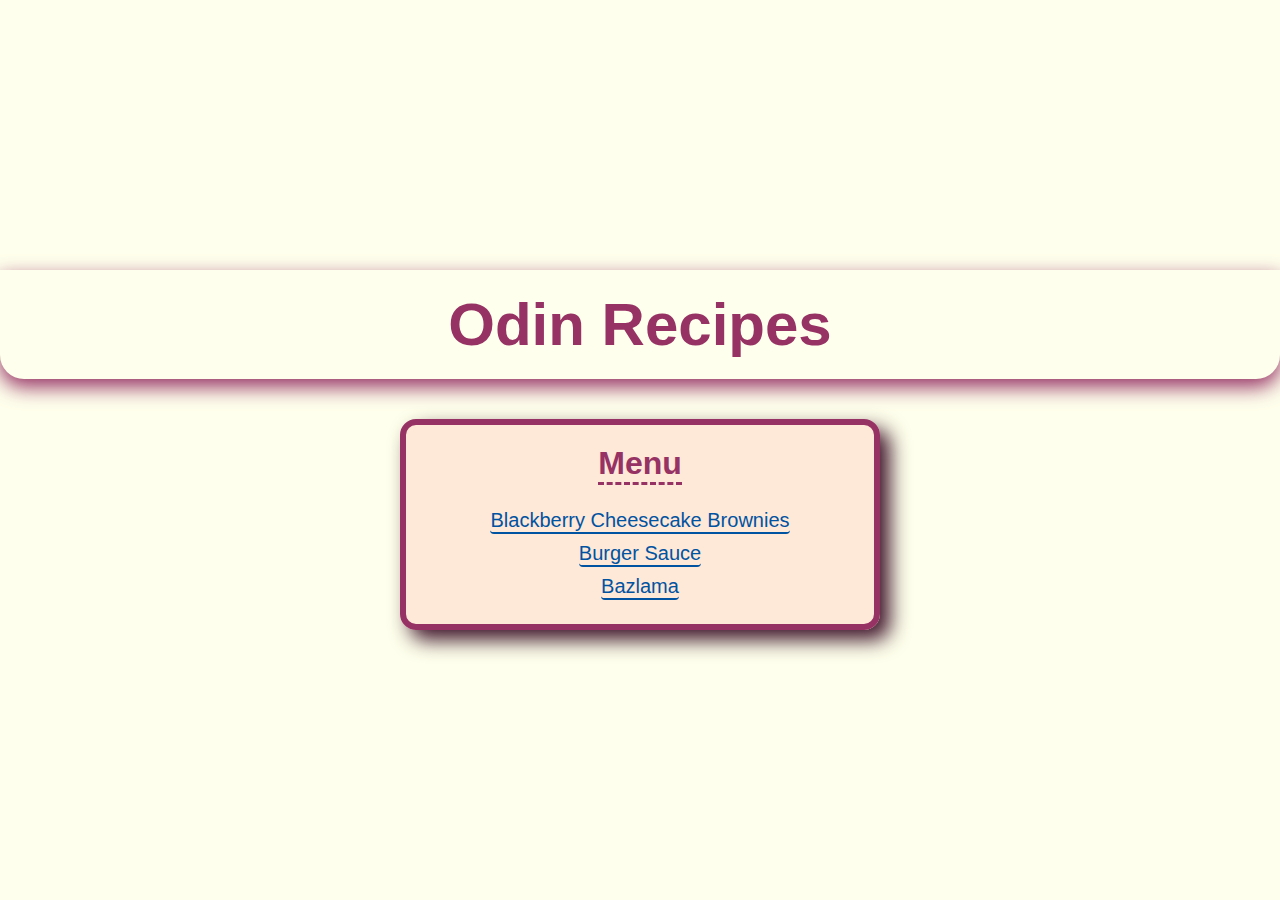
<file: index.html>
<!DOCTYPE html>
<html lang="en">
    <head>
        <meta charset="UTF-8">
        <title>Odin Recipes</title>
        <link rel="stylesheet" href="css/style2.css">
    </head>

    <body>
        <div class="container">
            <h1 class="title">Odin Recipes</h1>
    
            <div class="recipes">
                <h2 class="subtitle">Menu</h2>
                <a class="recipe-link" href="./recipes/blackberry-cheesecake-brownies.html">Blackberry Cheesecake Brownies</a>
                <a class="recipe-link" href="./recipes/burger-sauce.html">Burger Sauce</a>
                <a class="recipe-link" href="./recipes/bazlama.html">Bazlama</a>
            </div>
        </div>
    </body>
</html>
</file>
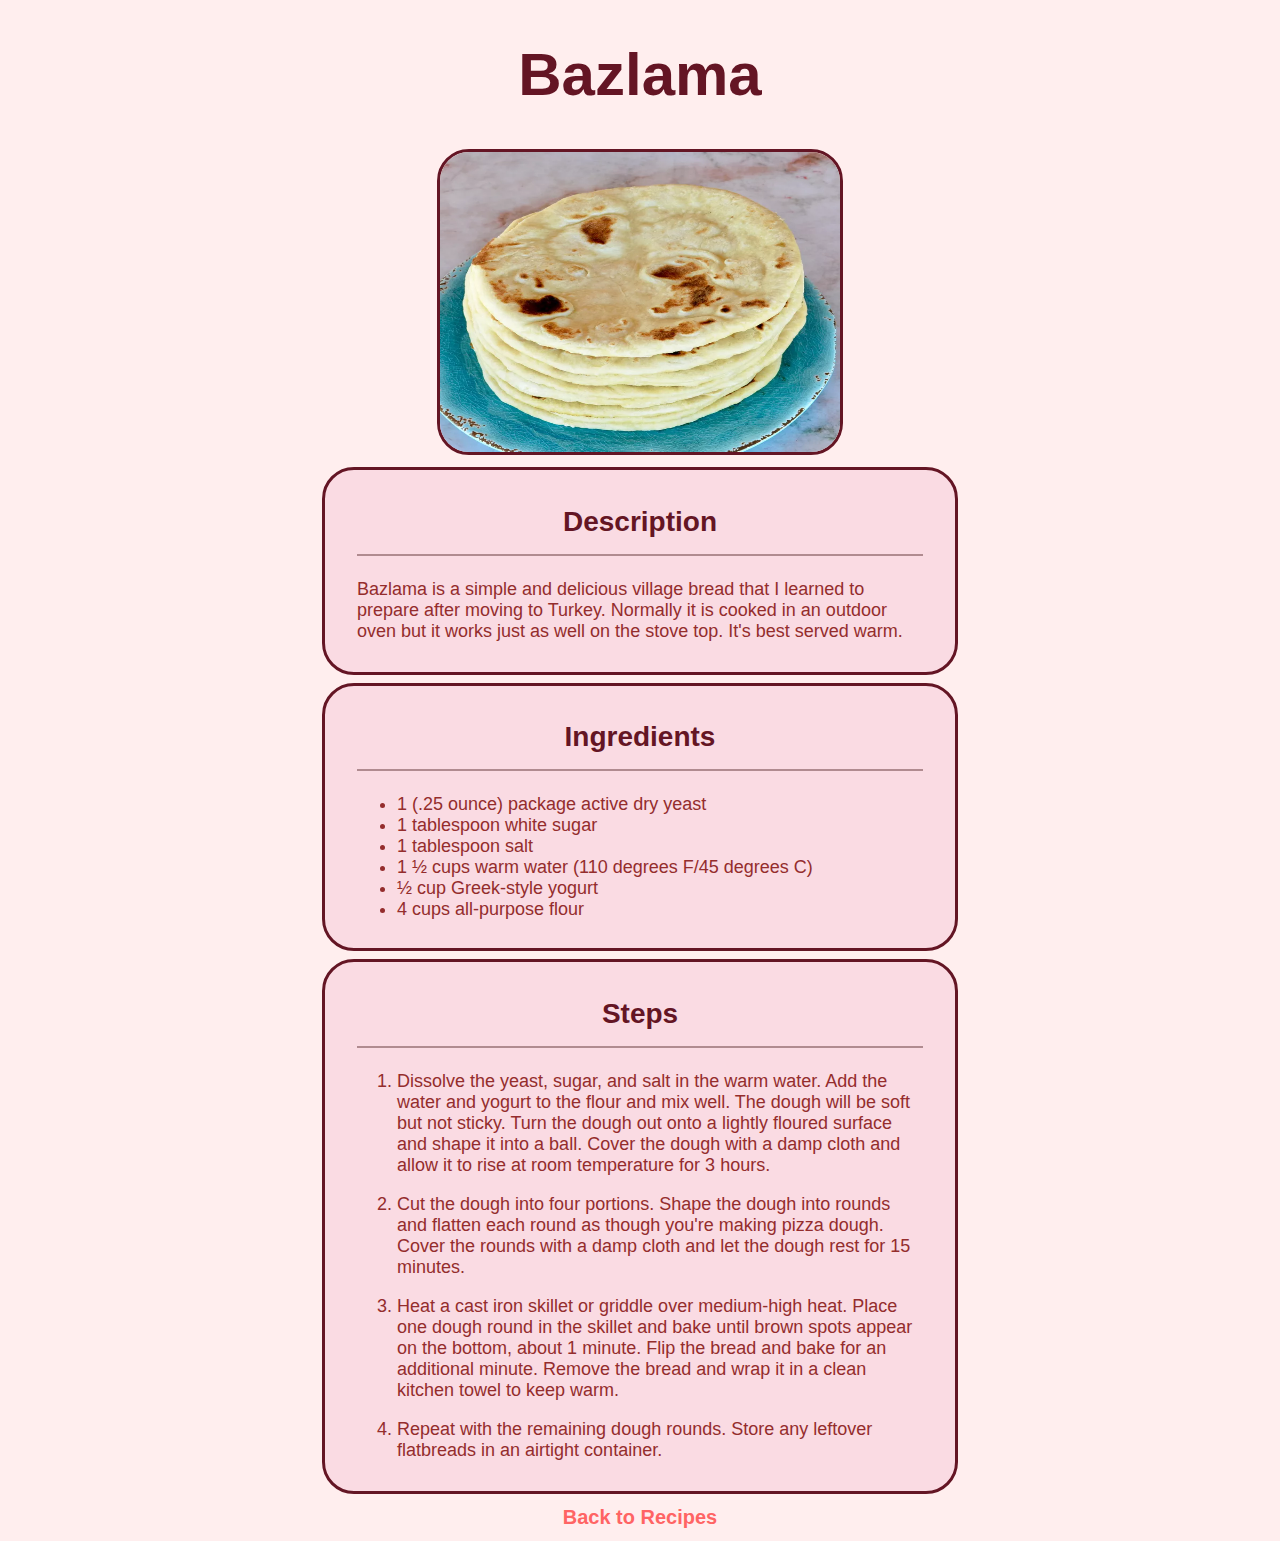
<file: recipes/bazlama.html>
<!DOCTYPE html>
<html lang="en">
    <head>
        <meta charset="UTF-8">
        <title>Odin Recipes</title>
        <link rel="stylesheet" href="../css/style.css">
    </head>

    <body>
        <h1 class="title">Bazlama</h1>
        
        <div class="section image">
            <img src="../images/bazlama.webp" height=300 width=400 alt="Bazlama - A type of bread from Turkish couisine">
        </div>
        
        <div class="section description">
            <h2 class="section-title">Description</h2>
            <p>Bazlama is a simple and delicious village bread that I learned to prepare after moving to Turkey. Normally it is cooked in an outdoor oven but it works just as well on the stove top. It's best served warm.</p>
        </div>

        <div class="section ingredients">
            <h2 class="section-title">Ingredients</h2>
            <ul>
                <li>1 (.25 ounce) package active dry yeast</li>
                <li>1 tablespoon white sugar</li>
                <li>1 tablespoon salt</li>
                <li>1 ½ cups warm water (110 degrees F/45 degrees C)</li>
                <li>½ cup Greek-style yogurt</li>
                <li>4 cups all-purpose flour</li>
            </ul>
        </div>

        <div class="section steps">
            <h2 class="section-title">Steps</h2>
            <ol>
                <li><p>Dissolve the yeast, sugar, and salt in the warm water. Add the water and yogurt to the flour and mix well. The dough will be soft but not sticky. Turn the dough out onto a lightly floured surface and shape it into a ball. Cover the dough with a damp cloth and allow it to rise at room temperature for 3 hours.</p></li>
                <li><p>Cut the dough into four portions. Shape the dough into rounds and flatten each round as though you're making pizza dough. Cover the rounds with a damp cloth and let the dough rest for 15 minutes.</p></li>
                <li><p>Heat a cast iron skillet or griddle over medium-high heat. Place one dough round in the skillet and bake until brown spots appear on the bottom, about 1 minute. Flip the bread and bake for an additional minute. Remove the bread and wrap it in a clean kitchen towel to keep warm.</p></li>
                <li><p>Repeat with the remaining dough rounds. Store any leftover flatbreads in an airtight container.</p></li>
            </ol>
        </div>

        <div class="home">
            <a class="home-link" href="../index.html">Back to Recipes</a>
        </div>
    </body>
</html>
</file>
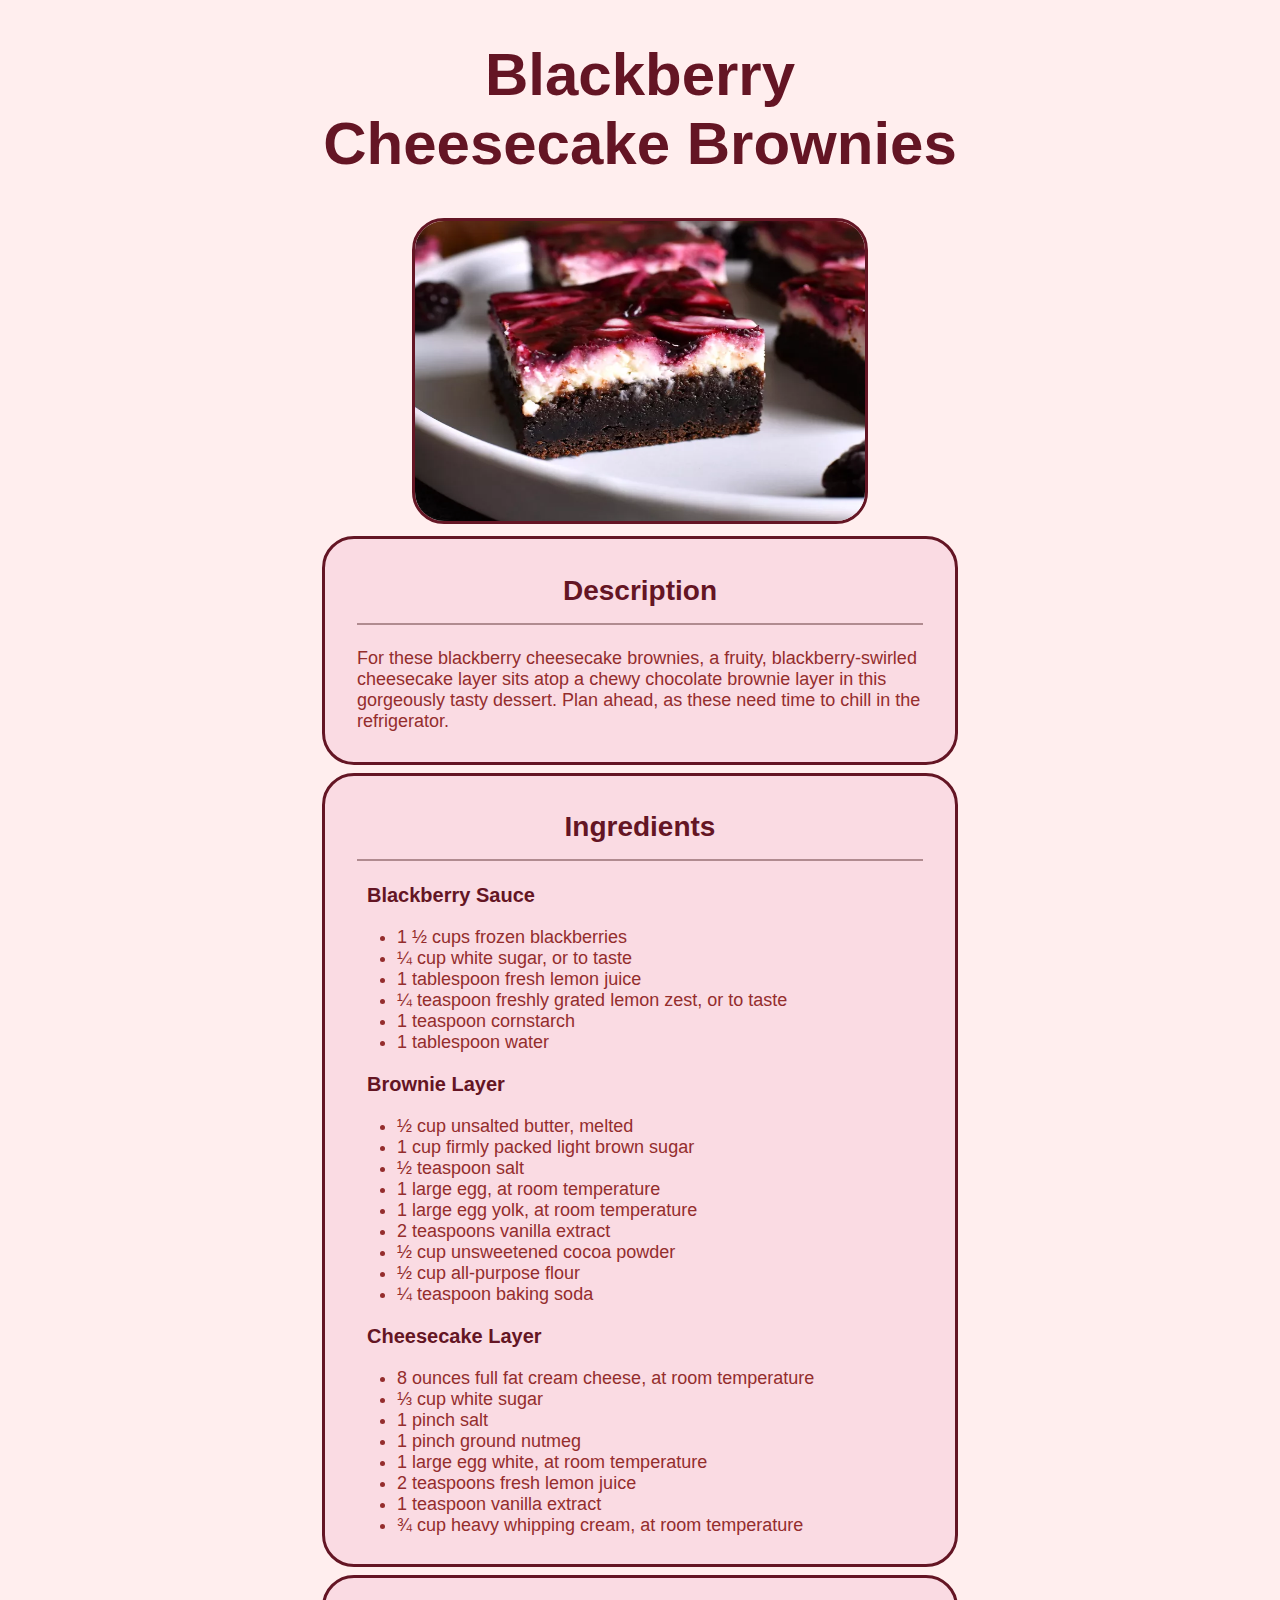
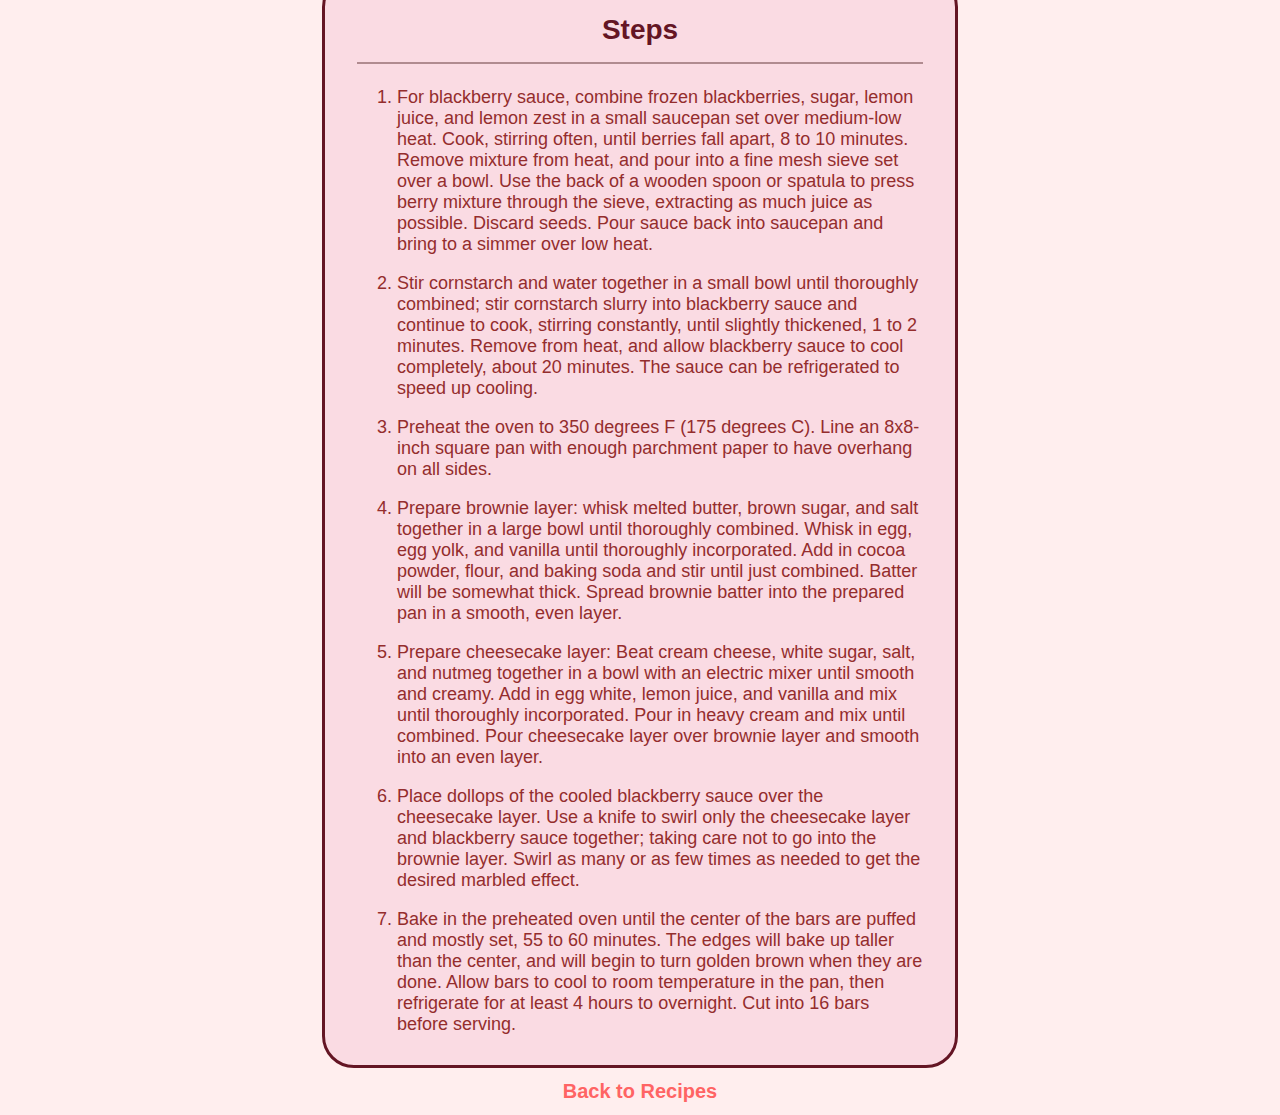
<file: recipes/blackberry-cheesecake-brownies.html>
<!DOCTYPE html>
<html lang="en">
    <head>
        <meta charset="UTF-8">
        <title>Odin Recipes</title>
        <link rel="stylesheet" href="../css/style.css">
    </head>

    <body>
        <h1 class="title">Blackberry Cheesecake Brownies</h1>

        <div class="section image">
            <img src="../images/blackberry-cheesecake-brownies.webp" height=300 width=450 alt="Blackberry Cheesecake Brownies">
        </div>
        
        <div class="section description">
            <h2 class="section-title">Description</h2>
            <p>For these blackberry cheesecake brownies, a fruity, blackberry-swirled cheesecake layer sits atop a chewy chocolate brownie layer in this gorgeously tasty dessert. Plan ahead, as these need time to chill in the refrigerator.</p>
        </div>

        <div class="section ingredients">
            <h2 class="section-title">Ingredients</h2>
            <h3 class="section-subtitle">Blackberry Sauce</h3>
            <ul>
                <li>1 ½ cups frozen blackberries</li>
                <li>¼ cup white sugar, or to taste</li>
                <li>1 tablespoon fresh lemon juice</li>
                <li>¼ teaspoon freshly grated lemon zest, or to taste</li>
                <li>1 teaspoon cornstarch</li>
                <li>1 tablespoon water</li>
            </ul>
            <h3 class="section-subtitle">Brownie Layer</h3>
            <ul>
                <li>½ cup unsalted butter, melted</li>
                <li>1 cup firmly packed light brown sugar</li>
                <li>½ teaspoon salt</li>
                <li>1 large egg, at room temperature</li>
                <li>1 large egg yolk, at room temperature</li>
                <li>2 teaspoons vanilla extract</li>
                <li>½ cup unsweetened cocoa powder</li>
                <li>½ cup all-purpose flour</li>
                <li>¼ teaspoon baking soda</li>
            </ul>
            <h3 class="section-subtitle">Cheesecake Layer</h3>
            <ul>
                <li>8 ounces full fat cream cheese, at room temperature</li>
                <li>⅓ cup white sugar</li>
                <li>1 pinch salt</li>
                <li>1 pinch ground nutmeg</li>
                <li>1 large egg white, at room temperature</li>
                <li>2 teaspoons fresh lemon juice</li>
                <li>1 teaspoon vanilla extract</li>
                <li>¾ cup heavy whipping cream, at room temperature</li>
            </ul>
        </div>

        <div class="section steps">
            <h2 class="section-title">Steps</h2>
            <ol>
                <li><p>For blackberry sauce, combine frozen blackberries, sugar, lemon juice, and lemon zest in a small saucepan set over medium-low heat. Cook, stirring often, until berries fall apart, 8 to 10 minutes. Remove mixture from heat, and pour into a fine mesh sieve set over a bowl. Use the back of a wooden spoon or spatula to press berry mixture through the sieve, extracting as much juice as possible. Discard seeds. Pour sauce back into saucepan and bring to a simmer over low heat.</p></li>
                <li><p>Stir cornstarch and water together in a small bowl until thoroughly combined; stir cornstarch slurry into blackberry sauce and continue to cook, stirring constantly, until slightly thickened, 1 to 2 minutes. Remove from heat, and allow blackberry sauce to cool completely, about 20 minutes. The sauce can be refrigerated to speed up cooling.</p></li>
                <li><p>Preheat the oven to 350 degrees F (175 degrees C). Line an 8x8-inch square pan with enough parchment paper to have overhang on all sides.</p></li>
                <li><p>Prepare brownie layer: whisk melted butter, brown sugar, and salt together in a large bowl until thoroughly combined. Whisk in egg, egg yolk, and vanilla until thoroughly incorporated. Add in cocoa powder, flour, and baking soda and stir until just combined. Batter will be somewhat thick. Spread brownie batter into the prepared pan in a smooth, even layer.</p></li>
                <li><p>Prepare cheesecake layer: Beat cream cheese, white sugar, salt, and nutmeg together in a bowl with an electric mixer until smooth and creamy. Add in egg white, lemon juice, and vanilla and mix until thoroughly incorporated. Pour in heavy cream and mix until combined. Pour cheesecake layer over brownie layer and smooth into an even layer.</p></li>
                <li><p>Place dollops of the cooled blackberry sauce over the cheesecake layer. Use a knife to swirl only the cheesecake layer and blackberry sauce together; taking care not to go into the brownie layer. Swirl as many or as few times as needed to get the desired marbled effect.</p></li>
                <li><p>Bake in the preheated oven until the center of the bars are puffed and mostly set, 55 to 60 minutes. The edges will bake up taller than the center, and will begin to turn golden brown when they are done. Allow bars to cool to room temperature in the pan, then refrigerate for at least 4 hours to overnight. Cut into 16 bars before serving.</p></li>
            </ol>
        </div>

        <div class="home">
            <a class="home-link" href="../index.html">Back to Recipes</a>
        </div>
    </body>
</html>
</file>
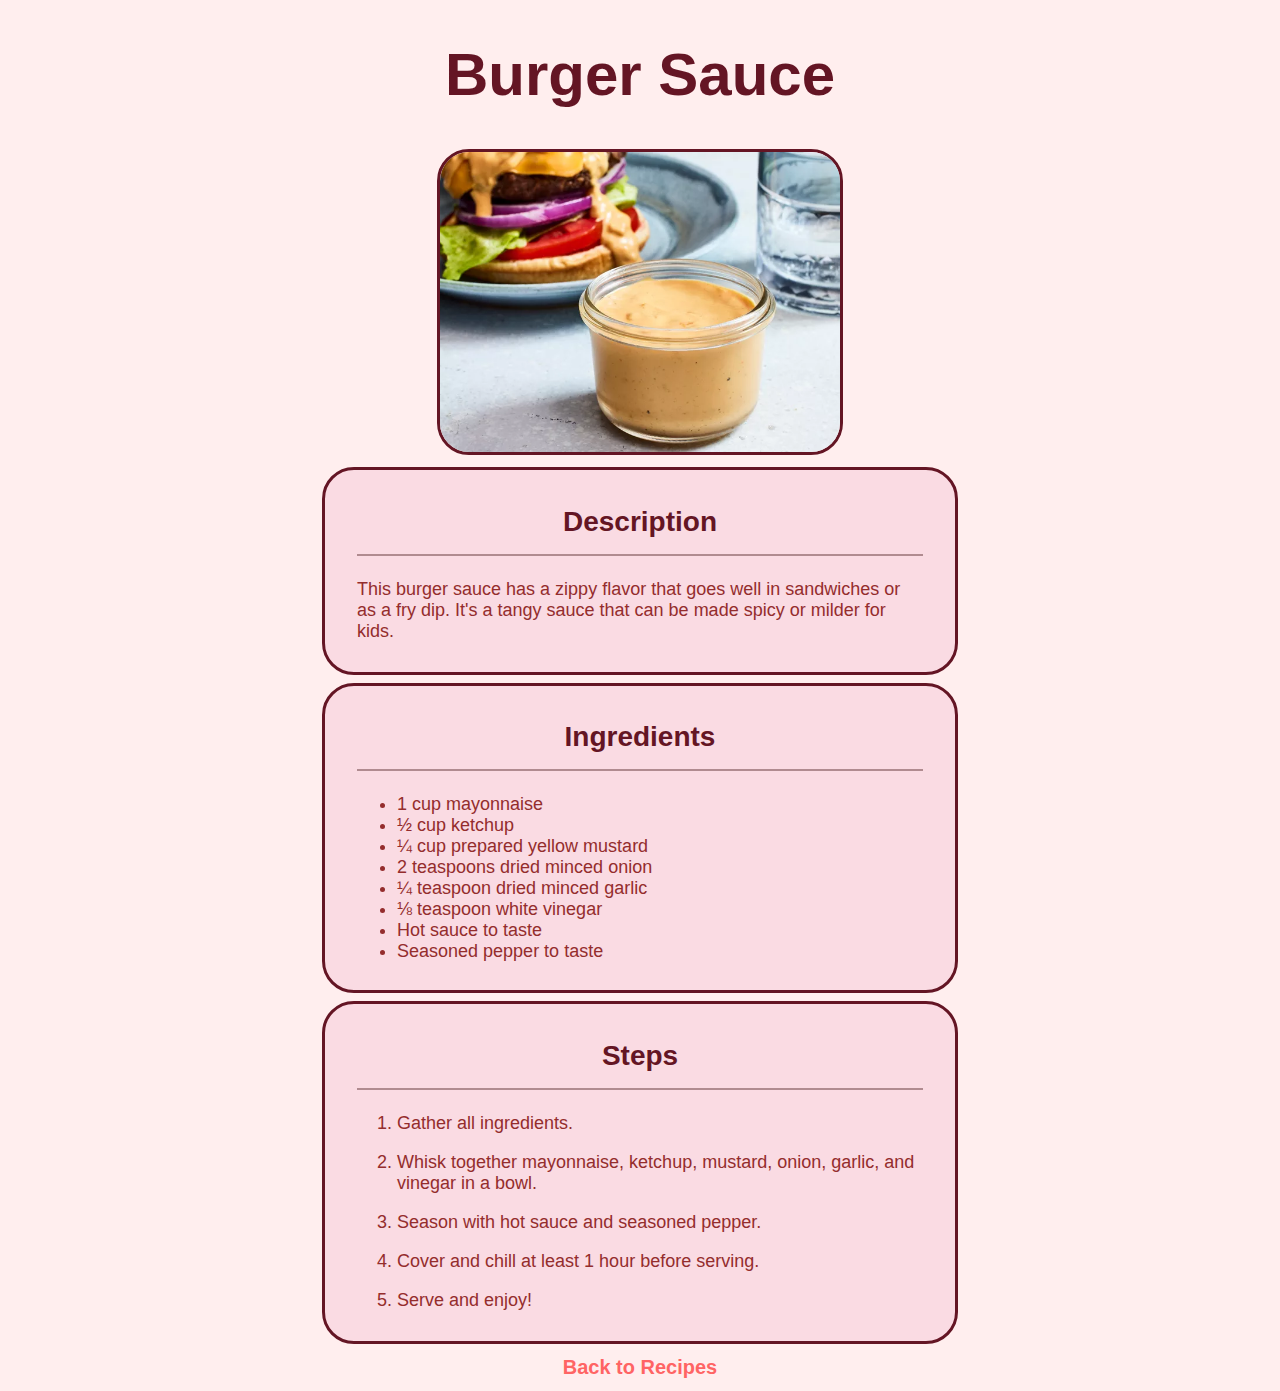
<file: recipes/burger-sauce.html>
<!DOCTYPE html>
<html lang="en">
    <head>
        <meta charset="UTF-8">
        <title>Odin Recipes</title>
        <link rel="stylesheet" href="../css/style.css">
    </head>

    <body>
        <h1 class="title">Burger Sauce</h1>

        <div class="section image">
            <img src="../images/burger-sauce.webp" height=300 width=4*0 alt="Homemade Burger Sauce">
        </div>
        
        <div class="section description">
            <h2 class="section-title">Description</h2>
            <p>This burger sauce has a zippy flavor that goes well in sandwiches or as a fry dip. It's a tangy sauce that can be made spicy or milder for kids.</p>
        </div>

        <div class="section ingredients">
            <h2 class="section-title">Ingredients</h2>
            <ul>
                <li>1 cup mayonnaise</li>
                <li>½ cup ketchup</li>
                <li>¼ cup prepared yellow mustard</li>
                <li>2 teaspoons dried minced onion</li>
                <li>¼ teaspoon dried minced garlic</li>
                <li>⅛ teaspoon white vinegar</li>
                <li>Hot sauce to taste</li>
                <li>Seasoned pepper to taste</li>
            </ul>
        </div>

        <div class="section steps">
            <h2 class="section-title">Steps</h2>
            <ol>
                <li><p>Gather all ingredients.</p></li>
                <li><p>Whisk together mayonnaise, ketchup, mustard, onion, garlic, and vinegar in a bowl.</p></li>
                <li><p>Season with hot sauce and seasoned pepper.</p></li>
                <li><p>Cover and chill at least 1 hour before serving.</p></li>
                <li><p>Serve and enjoy!</p></li>
            </ol>
        </div> 

        <div class="home">
            <a class="home-link" href="../index.html">Back to Recipes</a>
        </div>
    </body>
</html>
</file>
<file: css/style2.css>
*, *::before, *::after {
    box-sizing: border-box;
    font-family: "Ubuntu", Arial, monospace;
    margin: 0;
    padding: 0;
}

body {
    background-color: rgb(254, 255, 236);
    height: 100vh;
}

.container {
    display: flex;
    flex-direction: column;
    justify-content: center;
    height: 100vh;
}

.title {
    text-align: center;
    color: rgb(150, 50, 100);
    font-size: 60px;
    padding: 20px 0;
    border-radius: 0 0 24px 24px;
    box-shadow: 0 8px 20px rgb(150, 50, 100);
    margin-bottom: 40px;
}

.subtitle {
    text-align: center;
    color: rgb(150, 50, 100);
    font-size: 32px;
    margin-bottom: 20px;
    border-bottom: 3px dashed;
}

.recipes {
    display: flex;
    flex-direction: column;
    justify-content: flex-end;
    align-items: center;
    padding: 20px 80px;
    margin: 0 auto;
    background-color: rgba(255, 142, 142, 0.2);
    border-radius: 16px;
    border: 6px solid rgb(150, 50, 100);
    box-shadow: 10px 10px 20px rgb(63, 21, 42);
}

.recipe-link {
    font-size: 20px;
    margin: 4px;
    color: rgb(0, 83, 161);
    text-decoration: none;
    border-bottom: 2px solid;
    border-radius: 0 0 4px 4px;
}

.recipe-link:hover {
    color: rgb(32, 137, 236);
}
</file>
<file: css/style.css>
* {
    font-family: "Ubuntu", "Cascadia Code", "Montserrat", "Arial", cursive;
}

body {
    background-color: rgb(255, 238, 238);
    max-width: 50%;
    margin-left: auto;
    margin-right: auto;
}

h1 {
    font-size: 60px;
    text-align: center;
}

.recipe-links li {
    margin: 16px 0 16px 0;
    color: rgb(100, 21, 36);
    font-size: 24px;
}

.recipe-link,
.home-link {
    text-decoration: none;
    padding: 4px 16px 4px 16px;
    font-size: 20px;
    font-weight: bold;
    color: rgb(255, 100, 100);
}

.home {
    text-align: center;
    width: 50%;
    margin-left: auto;
    margin-right: auto;
    padding: 4px 16px 4px 16px;
}

.section-title,
.section-subtitle,
.title {
    color: rgb(100, 21, 36);
}

.section-title {
    font-size: 28px;
    text-align: center;
    padding-bottom: 16px;
    border-bottom: 2px solid rgba(68, 23, 23, 0.404);
}

.section-subtitle {
    padding-left: 10px;
    font-size: 20px;
    color: rgb(100, 21, 36); 
}

.section.steps,
.section.ingredients,
.section.description,
.recipes {
    border: 3px solid rgb(100, 21, 36);
    border-radius: 32px;
    margin: 8px 2px 8px 2px;
    padding: 12px 32px 12px 32px;
    background-color: rgb(250, 219, 227);
}

.section.image {
    text-align: center;
}

.section.image img {
    border: 3px solid rgb(100, 21, 36);
    border-radius: 32px;
}

.section li,
.section p {
    font-size: 18px;
    color: rgb(148, 45, 45);
}
</file>
